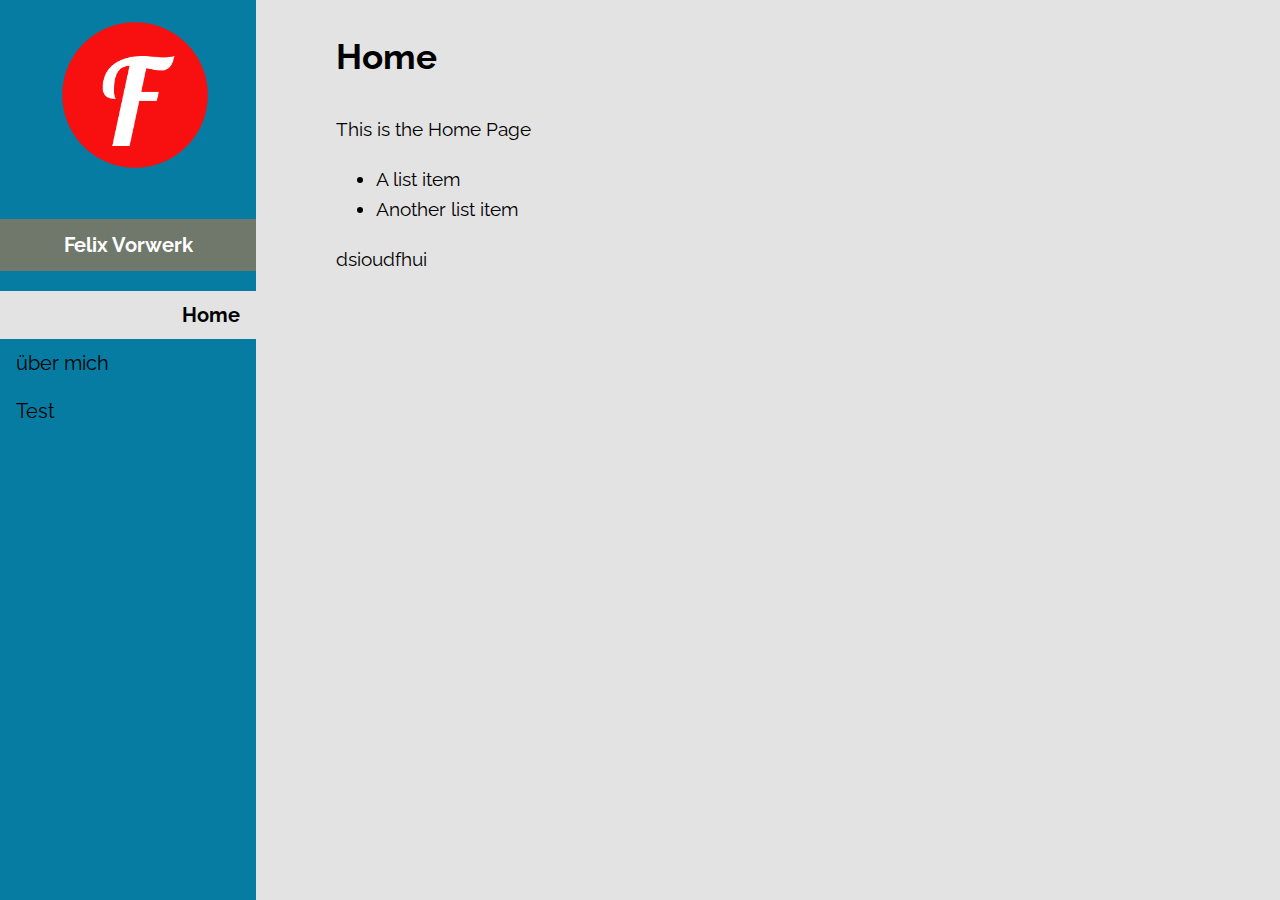
<file: index.html>
<!DOCTYPE html>
<html>

    <head>
    <meta charset="utf-8">
    <title>Home</title>

    <!--Fonts-->
    <link href="https://fonts.googleapis.com/css?family=Raleway" rel="stylesheet">
    <link href="https://fonts.googleapis.com/css?family=Lobster" rel="stylesheet">

    <!--Stylesheet-->
    <link rel="stylesheet" href="/css/main.css">

    <!--Favicon-->
    <link rel="shortcut icon" href="/assets/icons/favicon.ico" type="image/x-icon">
    <link rel="icon" href="/assets/icons/favicon.ico" type="image/x-icon">
    <link rel="apple-touch-icon" sizes="57x57" href="/assets/icons/apple-icon-57x57.png">
    <link rel="apple-touch-icon" sizes="60x60" href="/assets/icons/apple-icon-60x60.png">
    <link rel="apple-touch-icon" sizes="72x72" href="/assets/icons/apple-icon-72x72.png">
    <link rel="apple-touch-icon" sizes="76x76" href="/assets/icons/apple-icon-76x76.png">
    <link rel="apple-touch-icon" sizes="114x114" href="/assets/icons/apple-icon-114x114.png">
    <link rel="apple-touch-icon" sizes="120x120" href="/assets/icons/apple-icon-120x120.png">
    <link rel="apple-touch-icon" sizes="144x144" href="/assets/icons/apple-icon-144x144.png">
    <link rel="apple-touch-icon" sizes="152x152" href="/assets/icons/apple-icon-152x152.png">
    <link rel="apple-touch-icon" sizes="180x180" href="/assets/icons/apple-icon-180x180.png">
    <link rel="icon" type="image/png" sizes="192x192"  href="/assets/icons/android-icon-192x192.png">
    <link rel="icon" type="image/png" sizes="32x32" href="/assets/icons/favicon-32x32.png">
    <link rel="icon" type="image/png" sizes="96x96" href="/assets/icons/favicon-96x96.png">
    <link rel="icon" type="image/png" sizes="16x16" href="/assets/icons/favicon-16x16.png">
    <link rel="manifest" href="/assets/icons/manifest.json">
    <meta name="msapplication-TileColor" content="#ffffff">
    <meta name="msapplication-TileImage" content="/assets/icons/ms-icon-144x144.png">
    <meta name="theme-color" content="#ffffff">

  </head>


  <body>

      <div class="menu">


      <ul>

        <li>
          <img src="/assets/img/logo.png" class="logo" alt="LOGO">
        </li>

        <li>
          <p class="claim">Felix Vorwerk</p>
        </li>

      <!--  <li><a id="social" href="#"><svg version="1.1" id="Capa_1" xmlns="http://www.w3.org/2000/svg" xmlns:xlink="http://www.w3.org/1999/xlink" x="0px" y="0px"
	 width="438.536px" height="438.536px" style="enable-background:new 0 0 438.536 438.536;"
	 xml:space="preserve">
<g>
	<path d="M414.41,24.123C398.333,8.042,378.963,0,356.315,0H82.228C59.58,0,40.21,8.042,24.126,24.123
		C8.045,40.207,0.003,59.576,0.003,82.225v274.084c0,22.647,8.042,42.018,24.123,58.102c16.084,16.084,35.454,24.126,58.102,24.126
		h274.084c22.648,0,42.018-8.042,58.095-24.126c16.084-16.084,24.126-35.454,24.126-58.102V82.225
		C438.532,59.576,430.49,40.204,414.41,24.123z M335.471,168.735c0.191,1.713,0.288,4.278,0.288,7.71
		c0,15.989-2.334,32.025-6.995,48.104c-4.661,16.087-11.8,31.504-21.416,46.254c-9.606,14.749-21.074,27.791-34.396,39.115
		c-13.325,11.32-29.311,20.365-47.968,27.117c-18.648,6.762-38.637,10.143-59.953,10.143c-33.116,0-63.76-8.952-91.931-26.836
		c4.568,0.568,9.329,0.855,14.275,0.855c27.6,0,52.439-8.565,74.519-25.7c-12.941-0.185-24.506-4.179-34.688-11.991
		c-10.185-7.803-17.273-17.699-21.271-29.691c4.947,0.76,8.658,1.137,11.132,1.137c4.187,0,9.042-0.76,14.56-2.279
		c-13.894-2.669-25.598-9.562-35.115-20.697c-9.519-11.136-14.277-23.84-14.277-38.114v-0.571
		c10.085,4.755,19.602,7.229,28.549,7.422c-17.321-11.613-25.981-28.265-25.981-49.963c0-10.66,2.758-20.747,8.278-30.264
		c15.035,18.464,33.311,33.213,54.816,44.252c21.507,11.038,44.54,17.227,69.092,18.558c-0.95-3.616-1.427-8.186-1.427-13.704
		c0-16.562,5.853-30.692,17.56-42.399c11.703-11.706,25.837-17.561,42.394-17.561c17.515,0,32.079,6.283,43.688,18.846
		c13.134-2.474,25.892-7.33,38.26-14.56c-4.757,14.652-13.613,25.788-26.55,33.402c12.368-1.716,23.88-4.95,34.537-9.708
		C357.458,149.793,347.462,160.166,335.471,168.735z"/>
</g>
</svg>
</a>-->



    
    
        <li  class="active" >
            <a href="/index.html">Home
            </a>
        </li>
     
    
        <li >
            <a href="/about.html">über mich
            </a>
        </li>
     
    
        <li >
            <a href="/test.html">Test
            </a>
        </li>
     

  </ul>
</div>



           <div class="wrapper">
   <h2>Home</h2>
   <p>This is the Home Page</p>

<ul>
  <li>A list item</li>
  <li>Another list item</li>
</ul>

<p>dsioudfhui</p>

  </div>


    <h1>Joooo</h1>

  </body>

</html>
</file>
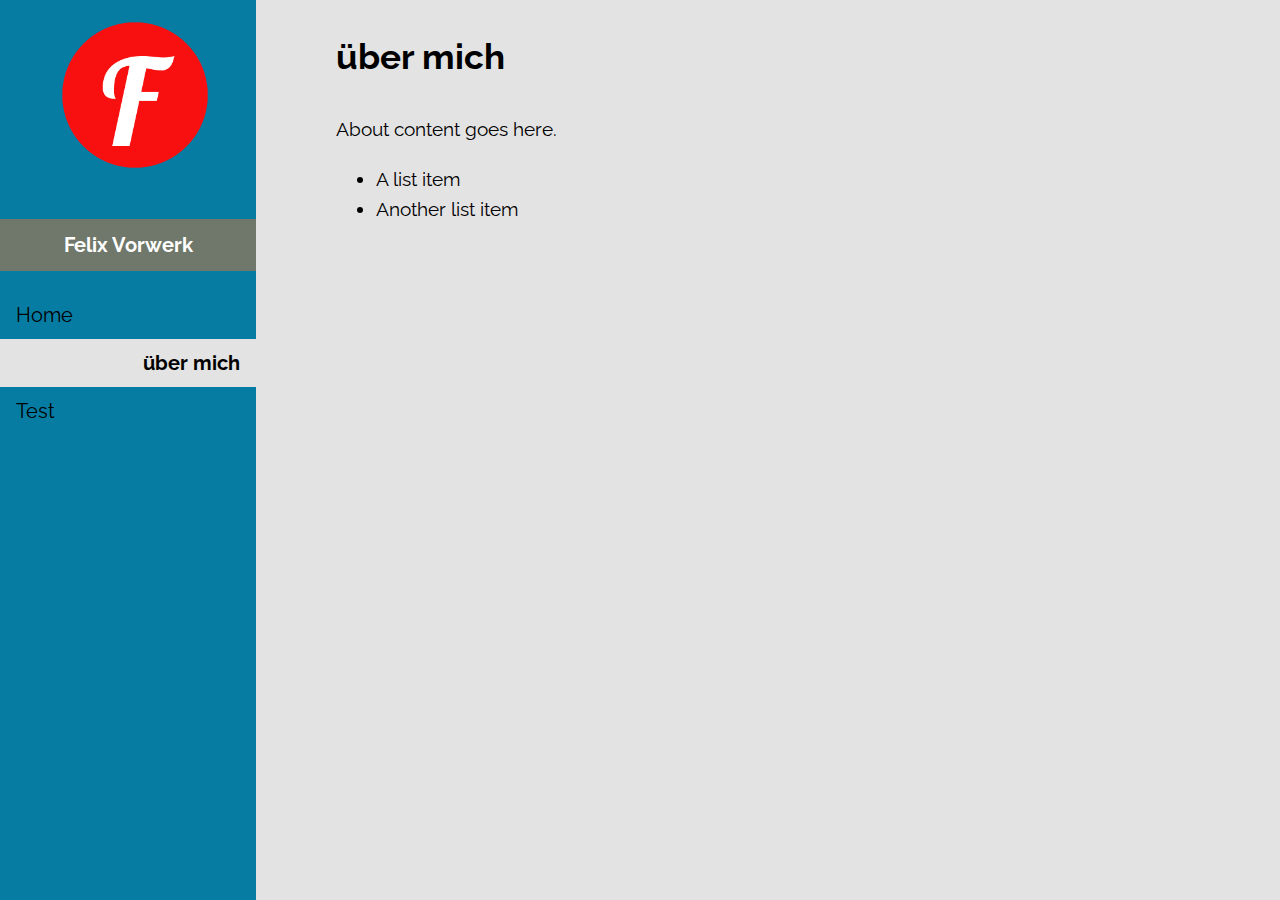
<file: about.html>
<!DOCTYPE html>
<html>

    <head>
    <meta charset="utf-8">
    <title>über mich</title>

    <!--Fonts-->
    <link href="https://fonts.googleapis.com/css?family=Raleway" rel="stylesheet">
    <link href="https://fonts.googleapis.com/css?family=Lobster" rel="stylesheet">

    <!--Stylesheet-->
    <link rel="stylesheet" href="/css/main.css">

    <!--Favicon-->
    <link rel="shortcut icon" href="/assets/icons/favicon.ico" type="image/x-icon">
    <link rel="icon" href="/assets/icons/favicon.ico" type="image/x-icon">
    <link rel="apple-touch-icon" sizes="57x57" href="/assets/icons/apple-icon-57x57.png">
    <link rel="apple-touch-icon" sizes="60x60" href="/assets/icons/apple-icon-60x60.png">
    <link rel="apple-touch-icon" sizes="72x72" href="/assets/icons/apple-icon-72x72.png">
    <link rel="apple-touch-icon" sizes="76x76" href="/assets/icons/apple-icon-76x76.png">
    <link rel="apple-touch-icon" sizes="114x114" href="/assets/icons/apple-icon-114x114.png">
    <link rel="apple-touch-icon" sizes="120x120" href="/assets/icons/apple-icon-120x120.png">
    <link rel="apple-touch-icon" sizes="144x144" href="/assets/icons/apple-icon-144x144.png">
    <link rel="apple-touch-icon" sizes="152x152" href="/assets/icons/apple-icon-152x152.png">
    <link rel="apple-touch-icon" sizes="180x180" href="/assets/icons/apple-icon-180x180.png">
    <link rel="icon" type="image/png" sizes="192x192"  href="/assets/icons/android-icon-192x192.png">
    <link rel="icon" type="image/png" sizes="32x32" href="/assets/icons/favicon-32x32.png">
    <link rel="icon" type="image/png" sizes="96x96" href="/assets/icons/favicon-96x96.png">
    <link rel="icon" type="image/png" sizes="16x16" href="/assets/icons/favicon-16x16.png">
    <link rel="manifest" href="/assets/icons/manifest.json">
    <meta name="msapplication-TileColor" content="#ffffff">
    <meta name="msapplication-TileImage" content="/assets/icons/ms-icon-144x144.png">
    <meta name="theme-color" content="#ffffff">

  </head>


  <body>

      <div class="menu">


      <ul>

        <li>
          <img src="/assets/img/logo.png" class="logo" alt="LOGO">
        </li>

        <li>
          <p class="claim">Felix Vorwerk</p>
        </li>

      <!--  <li><a id="social" href="#"><svg version="1.1" id="Capa_1" xmlns="http://www.w3.org/2000/svg" xmlns:xlink="http://www.w3.org/1999/xlink" x="0px" y="0px"
	 width="438.536px" height="438.536px" style="enable-background:new 0 0 438.536 438.536;"
	 xml:space="preserve">
<g>
	<path d="M414.41,24.123C398.333,8.042,378.963,0,356.315,0H82.228C59.58,0,40.21,8.042,24.126,24.123
		C8.045,40.207,0.003,59.576,0.003,82.225v274.084c0,22.647,8.042,42.018,24.123,58.102c16.084,16.084,35.454,24.126,58.102,24.126
		h274.084c22.648,0,42.018-8.042,58.095-24.126c16.084-16.084,24.126-35.454,24.126-58.102V82.225
		C438.532,59.576,430.49,40.204,414.41,24.123z M335.471,168.735c0.191,1.713,0.288,4.278,0.288,7.71
		c0,15.989-2.334,32.025-6.995,48.104c-4.661,16.087-11.8,31.504-21.416,46.254c-9.606,14.749-21.074,27.791-34.396,39.115
		c-13.325,11.32-29.311,20.365-47.968,27.117c-18.648,6.762-38.637,10.143-59.953,10.143c-33.116,0-63.76-8.952-91.931-26.836
		c4.568,0.568,9.329,0.855,14.275,0.855c27.6,0,52.439-8.565,74.519-25.7c-12.941-0.185-24.506-4.179-34.688-11.991
		c-10.185-7.803-17.273-17.699-21.271-29.691c4.947,0.76,8.658,1.137,11.132,1.137c4.187,0,9.042-0.76,14.56-2.279
		c-13.894-2.669-25.598-9.562-35.115-20.697c-9.519-11.136-14.277-23.84-14.277-38.114v-0.571
		c10.085,4.755,19.602,7.229,28.549,7.422c-17.321-11.613-25.981-28.265-25.981-49.963c0-10.66,2.758-20.747,8.278-30.264
		c15.035,18.464,33.311,33.213,54.816,44.252c21.507,11.038,44.54,17.227,69.092,18.558c-0.95-3.616-1.427-8.186-1.427-13.704
		c0-16.562,5.853-30.692,17.56-42.399c11.703-11.706,25.837-17.561,42.394-17.561c17.515,0,32.079,6.283,43.688,18.846
		c13.134-2.474,25.892-7.33,38.26-14.56c-4.757,14.652-13.613,25.788-26.55,33.402c12.368-1.716,23.88-4.95,34.537-9.708
		C357.458,149.793,347.462,160.166,335.471,168.735z"/>
</g>
</svg>
</a>-->



    
    
        <li >
            <a href="/index.html">Home
            </a>
        </li>
     
    
        <li  class="active" >
            <a href="/about.html">über mich
            </a>
        </li>
     
    
        <li >
            <a href="/test.html">Test
            </a>
        </li>
     

  </ul>
</div>



           <div class="wrapper">
   <h2>über mich</h2>
   <p>About content goes here.</p>

<ul>
  <li>A list item</li>
  <li>Another list item</li>
</ul>

  </div>


    <h1>Joooo</h1>

  </body>

</html>
</file>
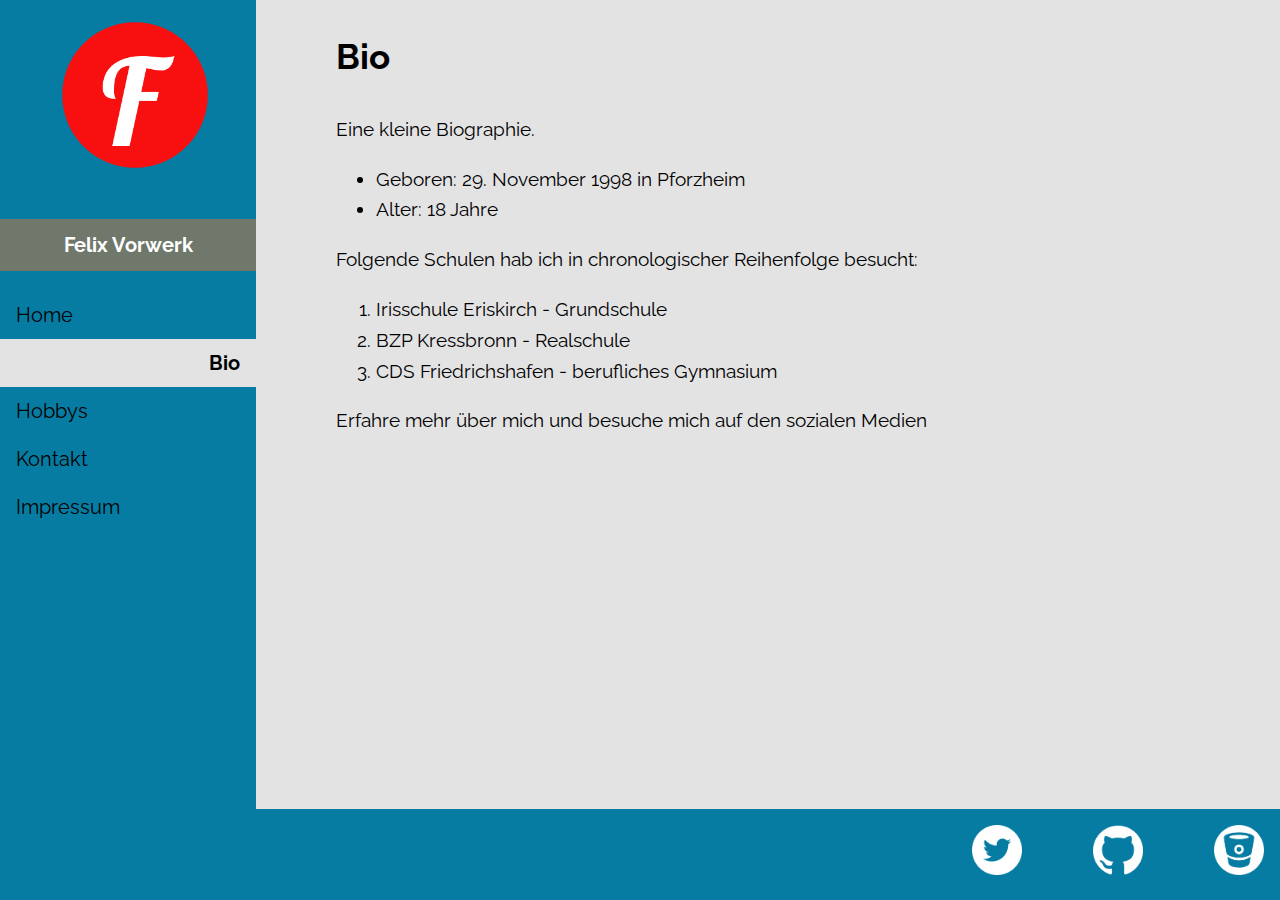
<file: bio.html>
<!DOCTYPE html>
<html>

    <head>
    <meta charset="utf-8">
    <title>Felix Vorwerk | Bio</title>

    <!--Fonts-->
    <link href="https://fonts.googleapis.com/css?family=Raleway" rel="stylesheet">
    <link href="https://fonts.googleapis.com/css?family=Lobster" rel="stylesheet">

    <!--Stylesheet-->
    <link rel="stylesheet" href="/css/main.css">

    <!--Favicon-->
    <link rel="shortcut icon" href="/assets/icons/favicon.ico" type="image/x-icon">
    <link rel="icon" href="/assets/icons/favicon.ico" type="image/x-icon">
    <link rel="apple-touch-icon" sizes="57x57" href="/assets/icons/apple-icon-57x57.png">
    <link rel="apple-touch-icon" sizes="60x60" href="/assets/icons/apple-icon-60x60.png">
    <link rel="apple-touch-icon" sizes="72x72" href="/assets/icons/apple-icon-72x72.png">
    <link rel="apple-touch-icon" sizes="76x76" href="/assets/icons/apple-icon-76x76.png">
    <link rel="apple-touch-icon" sizes="114x114" href="/assets/icons/apple-icon-114x114.png">
    <link rel="apple-touch-icon" sizes="120x120" href="/assets/icons/apple-icon-120x120.png">
    <link rel="apple-touch-icon" sizes="144x144" href="/assets/icons/apple-icon-144x144.png">
    <link rel="apple-touch-icon" sizes="152x152" href="/assets/icons/apple-icon-152x152.png">
    <link rel="apple-touch-icon" sizes="180x180" href="/assets/icons/apple-icon-180x180.png">
    <link rel="icon" type="image/png" sizes="192x192"  href="/assets/icons/android-icon-192x192.png">
    <link rel="icon" type="image/png" sizes="32x32" href="/assets/icons/favicon-32x32.png">
    <link rel="icon" type="image/png" sizes="96x96" href="/assets/icons/favicon-96x96.png">
    <link rel="icon" type="image/png" sizes="16x16" href="/assets/icons/favicon-16x16.png">
    <link rel="manifest" href="/assets/icons/manifest.json">
    <meta name="msapplication-TileColor" content="#ffffff">
    <meta name="msapplication-TileImage" content="/assets/icons/ms-icon-144x144.png">
    <meta name="theme-color" content="#ffffff">

  </head>


  <body>

      <div class="menu">


      <ul>

        <li>
          <img src="/assets/img/logo.png" class="logo" alt="LOGO">
        </li>

        <li>
          <p class="claim">Felix Vorwerk</p>
        </li>



    
    
        <li >
            <a href="/index.html">Home
            </a>
        </li>
     
    
        <li  class="active" >
            <a href="/bio.html">Bio
            </a>
        </li>
     
    
        <li >
            <a href="/hobby.html">Hobbys
            </a>
        </li>
     
    
        <li >
            <a href="/kontakt.html">Kontakt
            </a>
        </li>
     
    
        <li >
            <a href="/impressum.html">Impressum
            </a>
        </li>
     

  </ul>
</div>



           <div class="wrapper">
   <h2>Bio</h2>
   <p>Eine kleine Biographie.</p>

<ul>
  <li>Geboren: 29. November 1998 in Pforzheim</li>
  <li>Alter: 18 Jahre</li>
</ul>

<p>Folgende Schulen hab ich in chronologischer Reihenfolge besucht:</p>

<ol>
  <li>Irisschule Eriskirch - Grundschule</li>
  <li>BZP Kressbronn - Realschule</li>
  <li>CDS Friedrichshafen - berufliches Gymnasium</li>
</ol>

<p>Erfahre mehr über mich und besuche mich auf den sozialen Medien</p>

  </div>


    <div class="footer">
  <table>
    <tr>
      <td><a title="Twitter" href="https://twitter.com/atFeVor"><img src="/assets/icons/social/twitter.png" class="logo" alt="Twitter"></a></td>
      <td><a title="GitHub" href="https://github.com/fvorwerk"><img src="/assets/icons/social/github.png" class="logo" alt="Twitter"></a></td>
      <td><a title="Bitbucket" href="https://bitbucket.org/fvorwerk"><img src="/assets/icons/social/bitbucket.png" class="logo" alt="Twitter"></a></td>
    </tr>
  </table>

</div>

  </body>

</html>
</file>
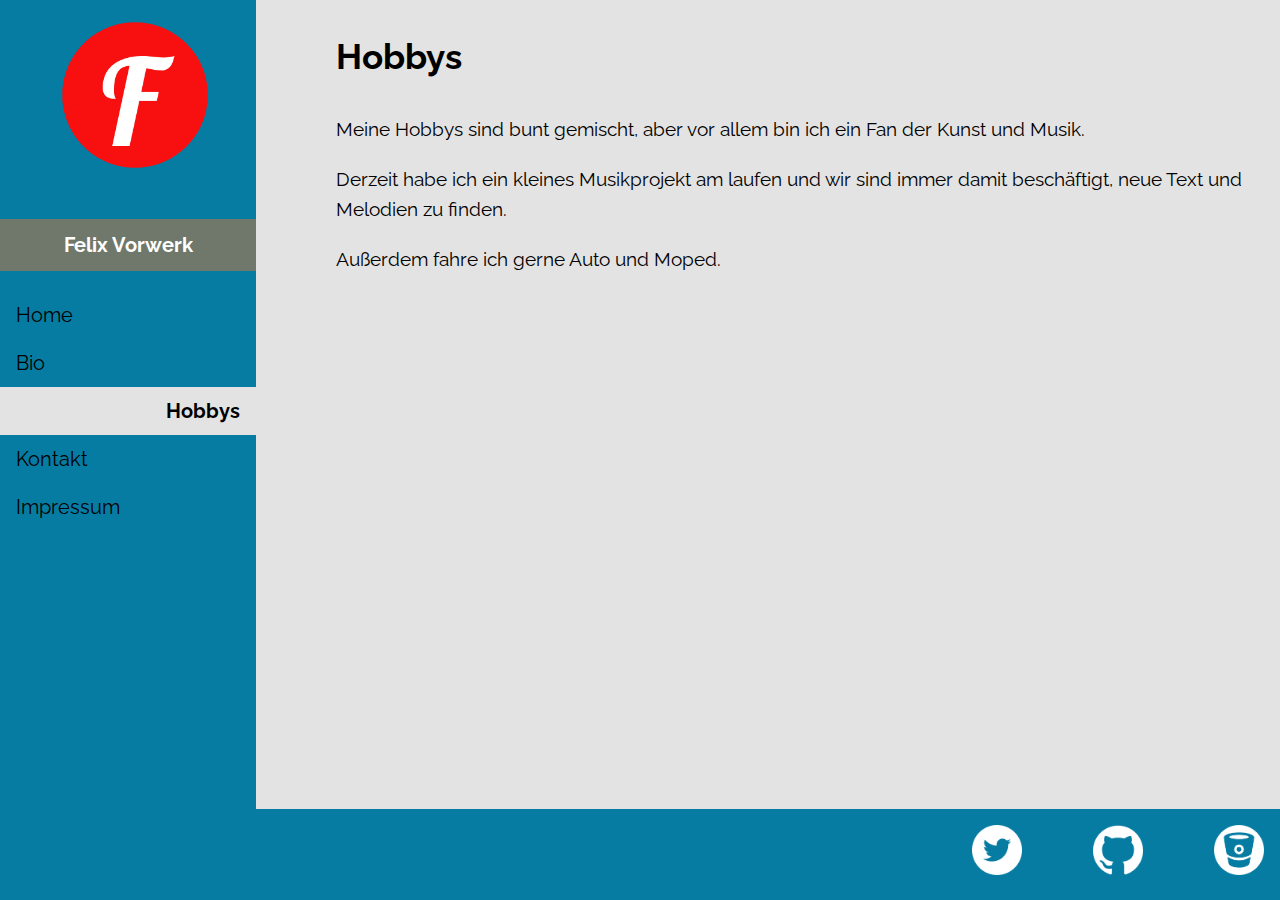
<file: hobby.html>
<!DOCTYPE html>
<html>

    <head>
    <meta charset="utf-8">
    <title>Felix Vorwerk | Hobbys</title>

    <!--Fonts-->
    <link href="https://fonts.googleapis.com/css?family=Raleway" rel="stylesheet">
    <link href="https://fonts.googleapis.com/css?family=Lobster" rel="stylesheet">

    <!--Stylesheet-->
    <link rel="stylesheet" href="/css/main.css">

    <!--Favicon-->
    <link rel="shortcut icon" href="/assets/icons/favicon.ico" type="image/x-icon">
    <link rel="icon" href="/assets/icons/favicon.ico" type="image/x-icon">
    <link rel="apple-touch-icon" sizes="57x57" href="/assets/icons/apple-icon-57x57.png">
    <link rel="apple-touch-icon" sizes="60x60" href="/assets/icons/apple-icon-60x60.png">
    <link rel="apple-touch-icon" sizes="72x72" href="/assets/icons/apple-icon-72x72.png">
    <link rel="apple-touch-icon" sizes="76x76" href="/assets/icons/apple-icon-76x76.png">
    <link rel="apple-touch-icon" sizes="114x114" href="/assets/icons/apple-icon-114x114.png">
    <link rel="apple-touch-icon" sizes="120x120" href="/assets/icons/apple-icon-120x120.png">
    <link rel="apple-touch-icon" sizes="144x144" href="/assets/icons/apple-icon-144x144.png">
    <link rel="apple-touch-icon" sizes="152x152" href="/assets/icons/apple-icon-152x152.png">
    <link rel="apple-touch-icon" sizes="180x180" href="/assets/icons/apple-icon-180x180.png">
    <link rel="icon" type="image/png" sizes="192x192"  href="/assets/icons/android-icon-192x192.png">
    <link rel="icon" type="image/png" sizes="32x32" href="/assets/icons/favicon-32x32.png">
    <link rel="icon" type="image/png" sizes="96x96" href="/assets/icons/favicon-96x96.png">
    <link rel="icon" type="image/png" sizes="16x16" href="/assets/icons/favicon-16x16.png">
    <link rel="manifest" href="/assets/icons/manifest.json">
    <meta name="msapplication-TileColor" content="#ffffff">
    <meta name="msapplication-TileImage" content="/assets/icons/ms-icon-144x144.png">
    <meta name="theme-color" content="#ffffff">

  </head>


  <body>

      <div class="menu">


      <ul>

        <li>
          <img src="/assets/img/logo.png" class="logo" alt="LOGO">
        </li>

        <li>
          <p class="claim">Felix Vorwerk</p>
        </li>



    
    
        <li >
            <a href="/index.html">Home
            </a>
        </li>
     
    
        <li >
            <a href="/bio.html">Bio
            </a>
        </li>
     
    
        <li  class="active" >
            <a href="/hobby.html">Hobbys
            </a>
        </li>
     
    
        <li >
            <a href="/kontakt.html">Kontakt
            </a>
        </li>
     
    
        <li >
            <a href="/impressum.html">Impressum
            </a>
        </li>
     

  </ul>
</div>



           <div class="wrapper">
   <h2>Hobbys</h2>
   <p>Meine Hobbys sind bunt gemischt, aber vor allem bin ich ein Fan der Kunst und Musik.</p>

<p>Derzeit habe ich ein kleines Musikprojekt am laufen und wir sind immer damit beschäftigt, neue Text und Melodien zu finden.</p>

<p>Außerdem fahre ich gerne Auto und Moped.</p>

  </div>


    <div class="footer">
  <table>
    <tr>
      <td><a title="Twitter" href="https://twitter.com/atFeVor"><img src="/assets/icons/social/twitter.png" class="logo" alt="Twitter"></a></td>
      <td><a title="GitHub" href="https://github.com/fvorwerk"><img src="/assets/icons/social/github.png" class="logo" alt="Twitter"></a></td>
      <td><a title="Bitbucket" href="https://bitbucket.org/fvorwerk"><img src="/assets/icons/social/bitbucket.png" class="logo" alt="Twitter"></a></td>
    </tr>
  </table>

</div>

  </body>

</html>
</file>
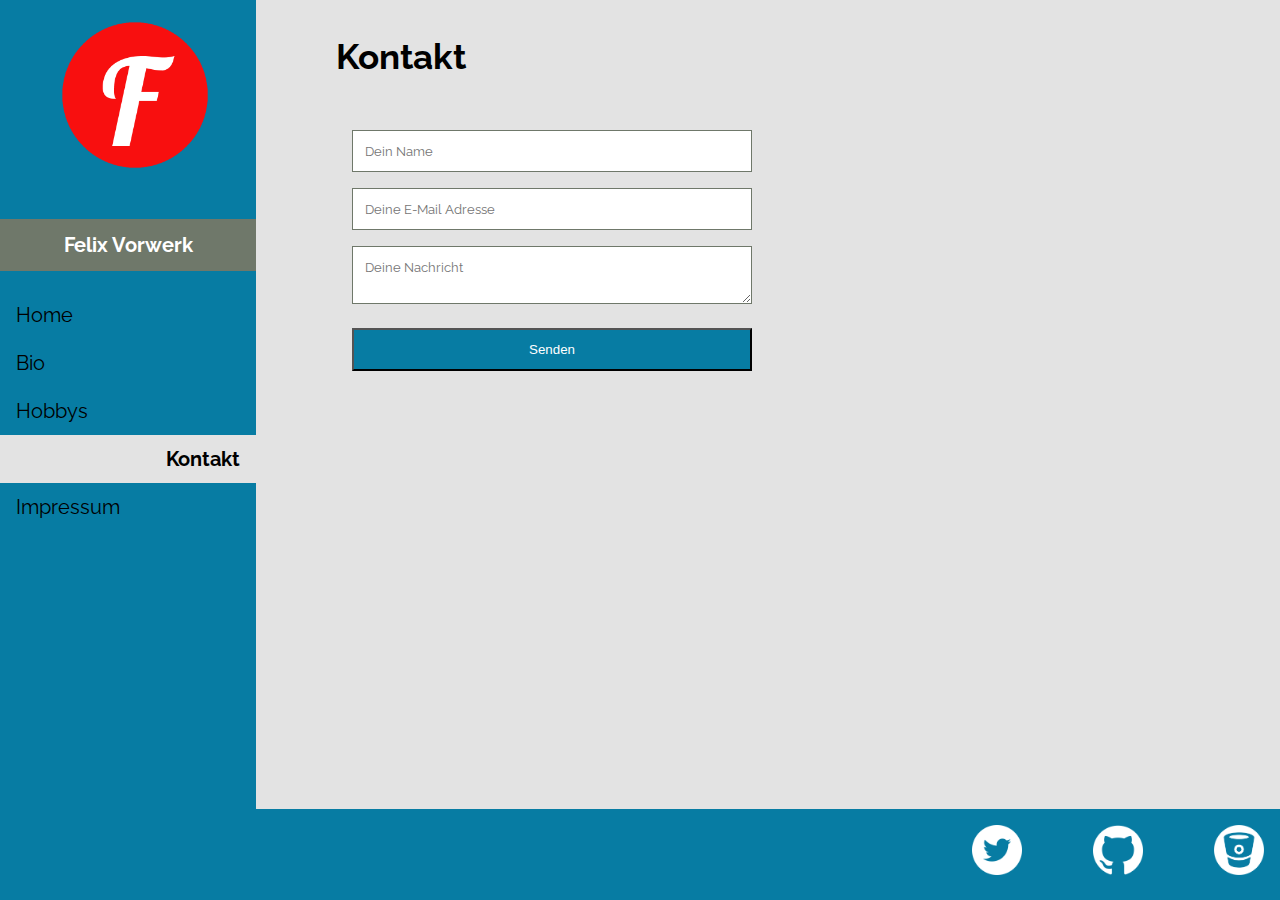
<file: kontakt.html>
<!DOCTYPE html>
<html>

    <head>
    <meta charset="utf-8">
    <title>Felix Vorwerk | Kontakt</title>

    <!--Fonts-->
    <link href="https://fonts.googleapis.com/css?family=Raleway" rel="stylesheet">
    <link href="https://fonts.googleapis.com/css?family=Lobster" rel="stylesheet">

    <!--Stylesheet-->
    <link rel="stylesheet" href="/css/main.css">

    <!--Favicon-->
    <link rel="shortcut icon" href="/assets/icons/favicon.ico" type="image/x-icon">
    <link rel="icon" href="/assets/icons/favicon.ico" type="image/x-icon">
    <link rel="apple-touch-icon" sizes="57x57" href="/assets/icons/apple-icon-57x57.png">
    <link rel="apple-touch-icon" sizes="60x60" href="/assets/icons/apple-icon-60x60.png">
    <link rel="apple-touch-icon" sizes="72x72" href="/assets/icons/apple-icon-72x72.png">
    <link rel="apple-touch-icon" sizes="76x76" href="/assets/icons/apple-icon-76x76.png">
    <link rel="apple-touch-icon" sizes="114x114" href="/assets/icons/apple-icon-114x114.png">
    <link rel="apple-touch-icon" sizes="120x120" href="/assets/icons/apple-icon-120x120.png">
    <link rel="apple-touch-icon" sizes="144x144" href="/assets/icons/apple-icon-144x144.png">
    <link rel="apple-touch-icon" sizes="152x152" href="/assets/icons/apple-icon-152x152.png">
    <link rel="apple-touch-icon" sizes="180x180" href="/assets/icons/apple-icon-180x180.png">
    <link rel="icon" type="image/png" sizes="192x192"  href="/assets/icons/android-icon-192x192.png">
    <link rel="icon" type="image/png" sizes="32x32" href="/assets/icons/favicon-32x32.png">
    <link rel="icon" type="image/png" sizes="96x96" href="/assets/icons/favicon-96x96.png">
    <link rel="icon" type="image/png" sizes="16x16" href="/assets/icons/favicon-16x16.png">
    <link rel="manifest" href="/assets/icons/manifest.json">
    <meta name="msapplication-TileColor" content="#ffffff">
    <meta name="msapplication-TileImage" content="/assets/icons/ms-icon-144x144.png">
    <meta name="theme-color" content="#ffffff">

  </head>


  <body>

      <div class="menu">


      <ul>

        <li>
          <img src="/assets/img/logo.png" class="logo" alt="LOGO">
        </li>

        <li>
          <p class="claim">Felix Vorwerk</p>
        </li>



    
    
        <li >
            <a href="/index.html">Home
            </a>
        </li>
     
    
        <li >
            <a href="/bio.html">Bio
            </a>
        </li>
     
    
        <li >
            <a href="/hobby.html">Hobbys
            </a>
        </li>
     
    
        <li  class="active" >
            <a href="/kontakt.html">Kontakt
            </a>
        </li>
     
    
        <li >
            <a href="/impressum.html">Impressum
            </a>
        </li>
     

  </ul>
</div>



           <div class="wrapper">
   <h2>Kontakt</h2>
   <form class="form-style-6" action="https://formspree.io/kontakt@felix-vorwerk.de"
     method="POST">
   <input type="text" name="Name:" placeholder="Dein Name">
   <input type="email" name="E-Mail:" placeholder="Deine E-Mail Adresse">
   <textarea name="Nachricht:" placeholder="Deine Nachricht" onkeyup="adjust_textarea(this)"></textarea>
   <input type="submit" value="Senden">
</form>

  </div>


    <div class="footer">
  <table>
    <tr>
      <td><a title="Twitter" href="https://twitter.com/atFeVor"><img src="/assets/icons/social/twitter.png" class="logo" alt="Twitter"></a></td>
      <td><a title="GitHub" href="https://github.com/fvorwerk"><img src="/assets/icons/social/github.png" class="logo" alt="Twitter"></a></td>
      <td><a title="Bitbucket" href="https://bitbucket.org/fvorwerk"><img src="/assets/icons/social/bitbucket.png" class="logo" alt="Twitter"></a></td>
    </tr>
  </table>

</div>

  </body>

</html>
</file>
<file: css/main.css>
/* Base files. */
/* line 2, /home/felix/git/steckbrief/html/_sass/base/_font.scss */
h1 {
  color: #000;
  font-family: "Raleway", "HelveticaNeue", "Helvetica Neue", Helvetica, Arial, sans-serif;
  font-size: 2em;
  font-style: normal;
  font-variant: normal;
}

/* line 9, /home/felix/git/steckbrief/html/_sass/base/_font.scss */
h2 {
  color: #000;
  font-family: "Raleway", "HelveticaNeue", "Helvetica Neue", Helvetica, Arial, sans-serif;
  font-size: 1.8em;
  font-style: normal;
  font-variant: normal;
}

/* line 16, /home/felix/git/steckbrief/html/_sass/base/_font.scss */
h3 {
  color: #000;
  font-family: "Raleway", "HelveticaNeue", "Helvetica Neue", Helvetica, Arial, sans-serif;
  font-size: 1.6em;
  font-style: normal;
  font-variant: normal;
}

/* line 26, /home/felix/git/steckbrief/html/_sass/base/_font.scss */
h4 {
  color: #000;
  font-family: "lobster";
  font-size: 1.8empt;
  font-style: normal;
  font-variant: normal;
}

/* line 1, /home/felix/git/steckbrief/html/_sass/base/_body.scss */
body {
  margin: 0;
  font-size: 1.2em;
  line-height: 1.6;
  font-weight: 400;
  font-family: "Raleway", "HelveticaNeue", "Helvetica Neue", Helvetica, Arial, sans-serif;
  color: #000;
  background-color: #e3e3e3;
}

/* line 11, /home/felix/git/steckbrief/html/_sass/base/_body.scss */
.wrapper {
  margin-left: 25%;
  padding: 1px 16px;
  height: auto;
}

/* line 2, /home/felix/git/steckbrief/html/_sass/base/_footer.scss */
.footer {
  background-color: #077ca3;
  color: #fff;
  position: fixed;
  bottom: 0;
  width: 100%;
  text-align: right;
}

/* line 12, /home/felix/git/steckbrief/html/_sass/base/_footer.scss */
.footer p {
  padding-right: 20px;
  text-align: left;
}

/* line 17, /home/felix/git/steckbrief/html/_sass/base/_footer.scss */
.footer table {
  float: right;
  background-color: #077ca3;
  color: #fff;
  bottom: 0;
  text-align: right;
  padding: 0;
}

/* line 27, /home/felix/git/steckbrief/html/_sass/base/_footer.scss */
.footer td {
  background-color: #077ca3;
  color: #fff;
}

/* line 34, /home/felix/git/steckbrief/html/_sass/base/_footer.scss */
.footer img {
  height: 50px;
  width: 50px;
  padding: 0;
}

/* line 2, /home/felix/git/steckbrief/html/_sass/base/_logo.scss */
.logo {
  margin-left: 40px;
  padding: 20px;
  height: 150px;
  width: 150px;
}

/* line 1, /home/felix/git/steckbrief/html/_sass/base/_form.scss */
form {
  margin-left: auto;
  margin-right: auto;
  margin-top: 0;
  margin-bottom: 0;
  color: #fff;
}

/* line 8, /home/felix/git/steckbrief/html/_sass/base/_form.scss */
.form-style-6 {
  font-family: "Raleway", "HelveticaNeue", "Helvetica Neue", Helvetica, Arial, sans-serif;
  max-width: 400px;
  margin: 0;
  padding: 16px;
  background: #e3e3e3;
}

/* line 17, /home/felix/git/steckbrief/html/_sass/base/_form.scss */
.form-style-6 input[type="text"],
.form-style-6 input[type="date"],
.form-style-6 input[type="datetime"],
.form-style-6 input[type="email"],
.form-style-6 input[type="number"],
.form-style-6 input[type="search"],
.form-style-6 input[type="time"],
.form-style-6 input[type="url"],
.form-style-6 textarea,
.form-style-6 select {
  -webkit-transition: all 0.30s ease-in-out;
  -moz-transition: all 0.30s ease-in-out;
  -ms-transition: all 0.30s ease-in-out;
  -o-transition: all 0.30s ease-in-out;
  outline: none;
  box-sizing: border-box;
  -webkit-box-sizing: border-box;
  -moz-box-sizing: border-box;
  width: 100%;
  background: #fff;
  margin-bottom: 4%;
  border: 1px solid #6f786a;
  padding: 3%;
  color: #6f786a;
  font-family: "Raleway", "HelveticaNeue", "Helvetica Neue", Helvetica, Arial, sans-serif;
}

/* line 44, /home/felix/git/steckbrief/html/_sass/base/_form.scss */
.form-style-6 input[type="text"]:focus,
.form-style-6 input[type="date"]:focus,
.form-style-6 input[type="datetime"]:focus,
.form-style-6 input[type="email"]:focus,
.form-style-6 input[type="number"]:focus,
.form-style-6 input[type="search"]:focus,
.form-style-6 input[type="time"]:focus,
.form-style-6 input[type="url"]:focus,
.form-style-6 textarea:focus,
.form-style-6 select:focus {
  padding: 3%;
}

/* line 59, /home/felix/git/steckbrief/html/_sass/base/_form.scss */
.form-style-6 input[type="submit"],
.form-style-6 input[type="button"] {
  width: 100%;
  padding: 3%;
  background: #077ca3;
  color: #fff;
}

/* line 67, /home/felix/git/steckbrief/html/_sass/base/_form.scss */
.form-style-6 input[type="submit"]:hover,
.form-style-6 input[type="button"]:hover {
  background: #6f786a;
}

/* line 2, /home/felix/git/steckbrief/html/_sass/base/_social.scss */
.social img {
  height: 50px;
  width: 50px;
  padding-top: 20px;
}

/* line 8, /home/felix/git/steckbrief/html/_sass/base/_social.scss */
.social ul {
  font-family: "Raleway", "HelveticaNeue", "Helvetica Neue", Helvetica, Arial, sans-serif;
  font-size: 15pt;
  font-style: normal;
  font-variant: normal;
  list-style-type: none;
  margin: 0;
  padding: 0;
  width: 20%;
  position: fixed;
  height: 100%;
  overflow: auto;
  background-color: #077ca3;
}

/* line 23, /home/felix/git/steckbrief/html/_sass/base/_social.scss */
.menu li a {
  display: block;
  color: #000;
  padding: 8px 16px;
  text-decoration: none;
}

/* line 29, /home/felix/git/steckbrief/html/_sass/base/_social.scss */
.social li a {
  height: 50px;
  width: 50px;
  padding-top: 10px;
}

/* line 35, /home/felix/git/steckbrief/html/_sass/base/_social.scss */
.social a:hover {
  display: none;
}

/* line 2, /home/felix/git/steckbrief/html/_sass/base/_menu.scss */
.menu ul {
  font-family: "Raleway", "HelveticaNeue", "Helvetica Neue", Helvetica, Arial, sans-serif;
  font-size: 15pt;
  font-style: normal;
  font-variant: normal;
  list-style-type: none;
  margin: 0;
  padding: 0;
  width: 20%;
  position: fixed;
  height: 100%;
  overflow: auto;
  background-color: #077ca3;
}

/* line 17, /home/felix/git/steckbrief/html/_sass/base/_menu.scss */
.menu li a {
  display: block;
  color: #000;
  padding: 8px 16px;
  text-decoration: none;
}

/* line 23, /home/felix/git/steckbrief/html/_sass/base/_menu.scss */
.menu .active {
  background-color: #e3e3e3;
  color: #000;
  font-weight: bold;
  text-align: right;
}

/* line 30, /home/felix/git/steckbrief/html/_sass/base/_menu.scss */
.menu a:hover {
  background-color: #fff;
  color: #000;
}

/* line 35, /home/felix/git/steckbrief/html/_sass/base/_menu.scss */
.menu:hover:not(.active) {
  background-color: #fff;
  color: #000;
}

/* line 42, /home/felix/git/steckbrief/html/_sass/base/_menu.scss */
.claim {
  color: #fff;
  background-color: #6f786a;
  text-align: center;
  font-weight: bold;
  padding-top: 10px;
  padding-bottom: 10px;
}

/* line 2, /home/felix/git/steckbrief/html/_sass/base/_table.scss */
table {
  position: center;
  border-collapse: collapse;
}

/* line 6, /home/felix/git/steckbrief/html/_sass/base/_table.scss */
td {
  color: #000;
  padding: 15px;
  text-align: left;
  border: 1px solid;
  border-color: #077ca3;
}

/* line 13, /home/felix/git/steckbrief/html/_sass/base/_table.scss */
th {
  color: #000;
  background-color: #077ca3;
  color: #fff;
  padding: 15px;
  text-align: left;
  border: 1px solid;
  border-color: #077ca3;
  border-collapse: collapse;
}

/*# sourceMappingURL=../css/main.map */
</file>
